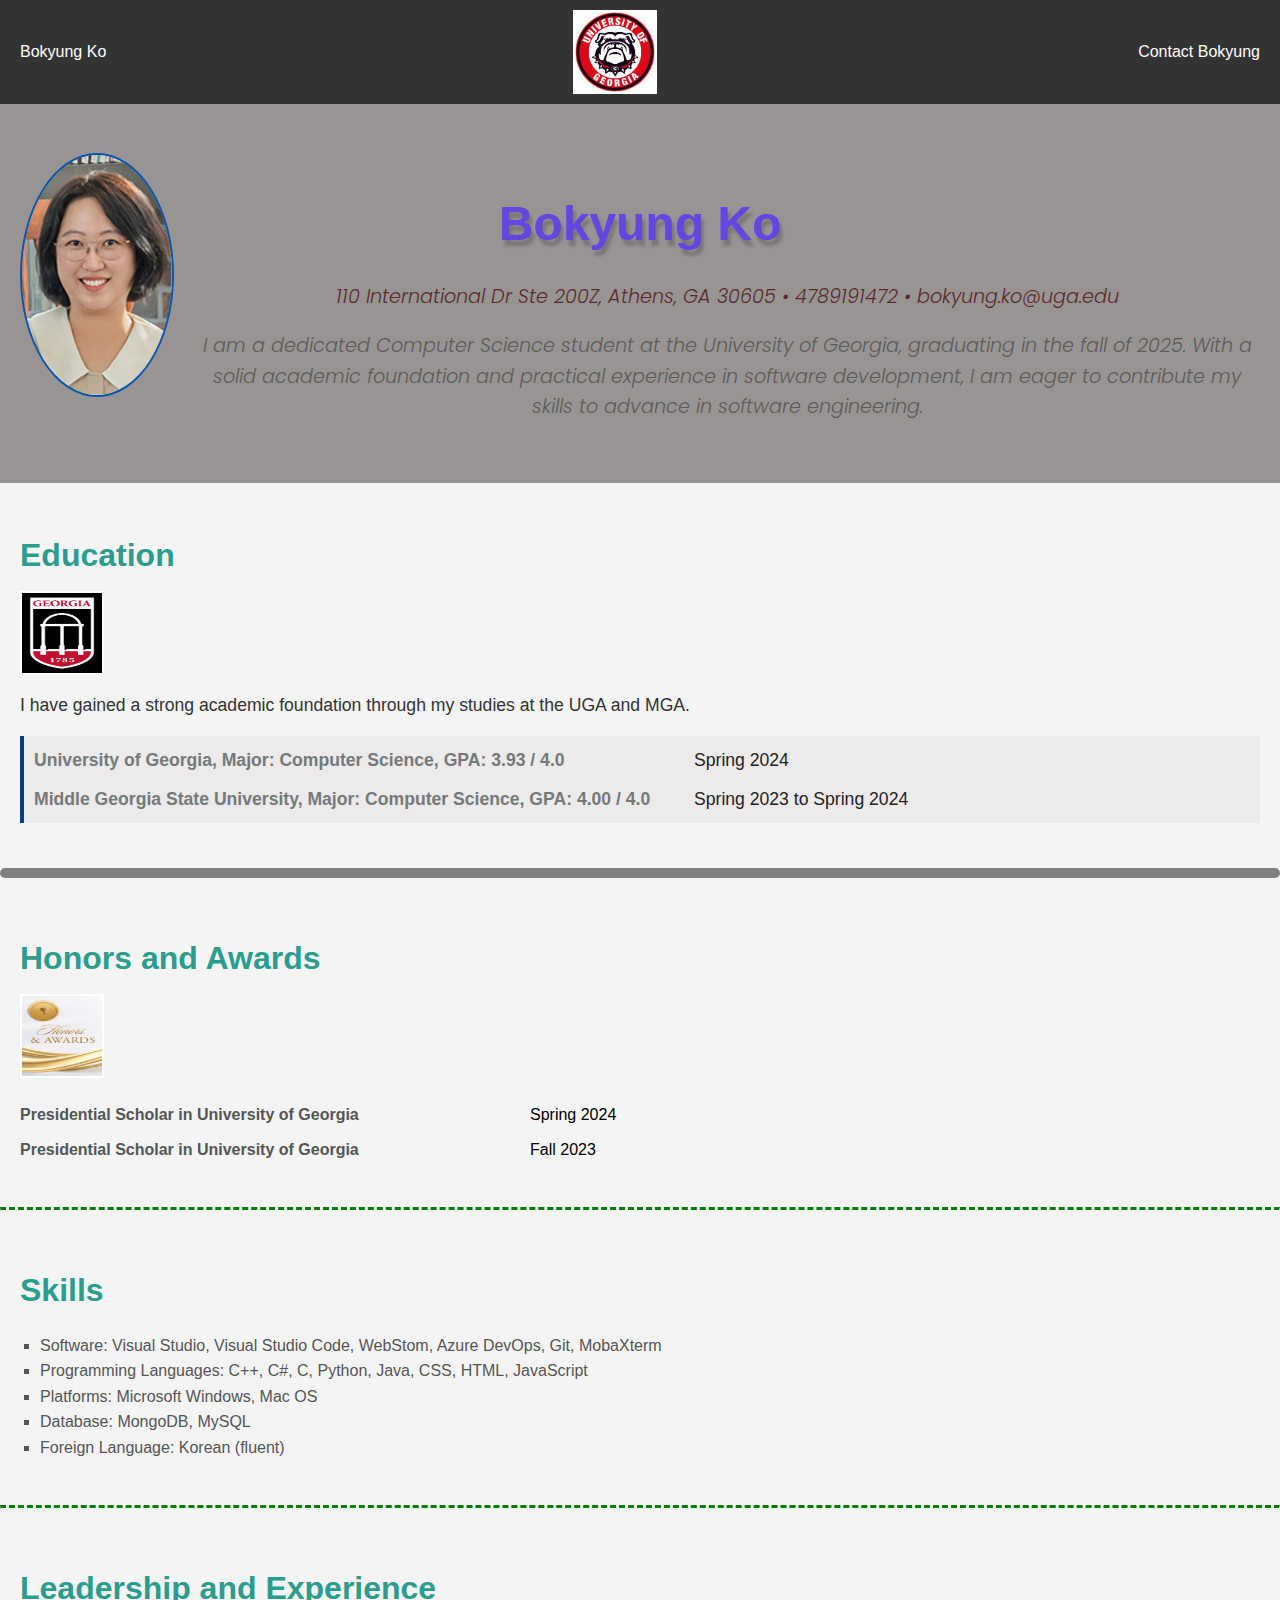
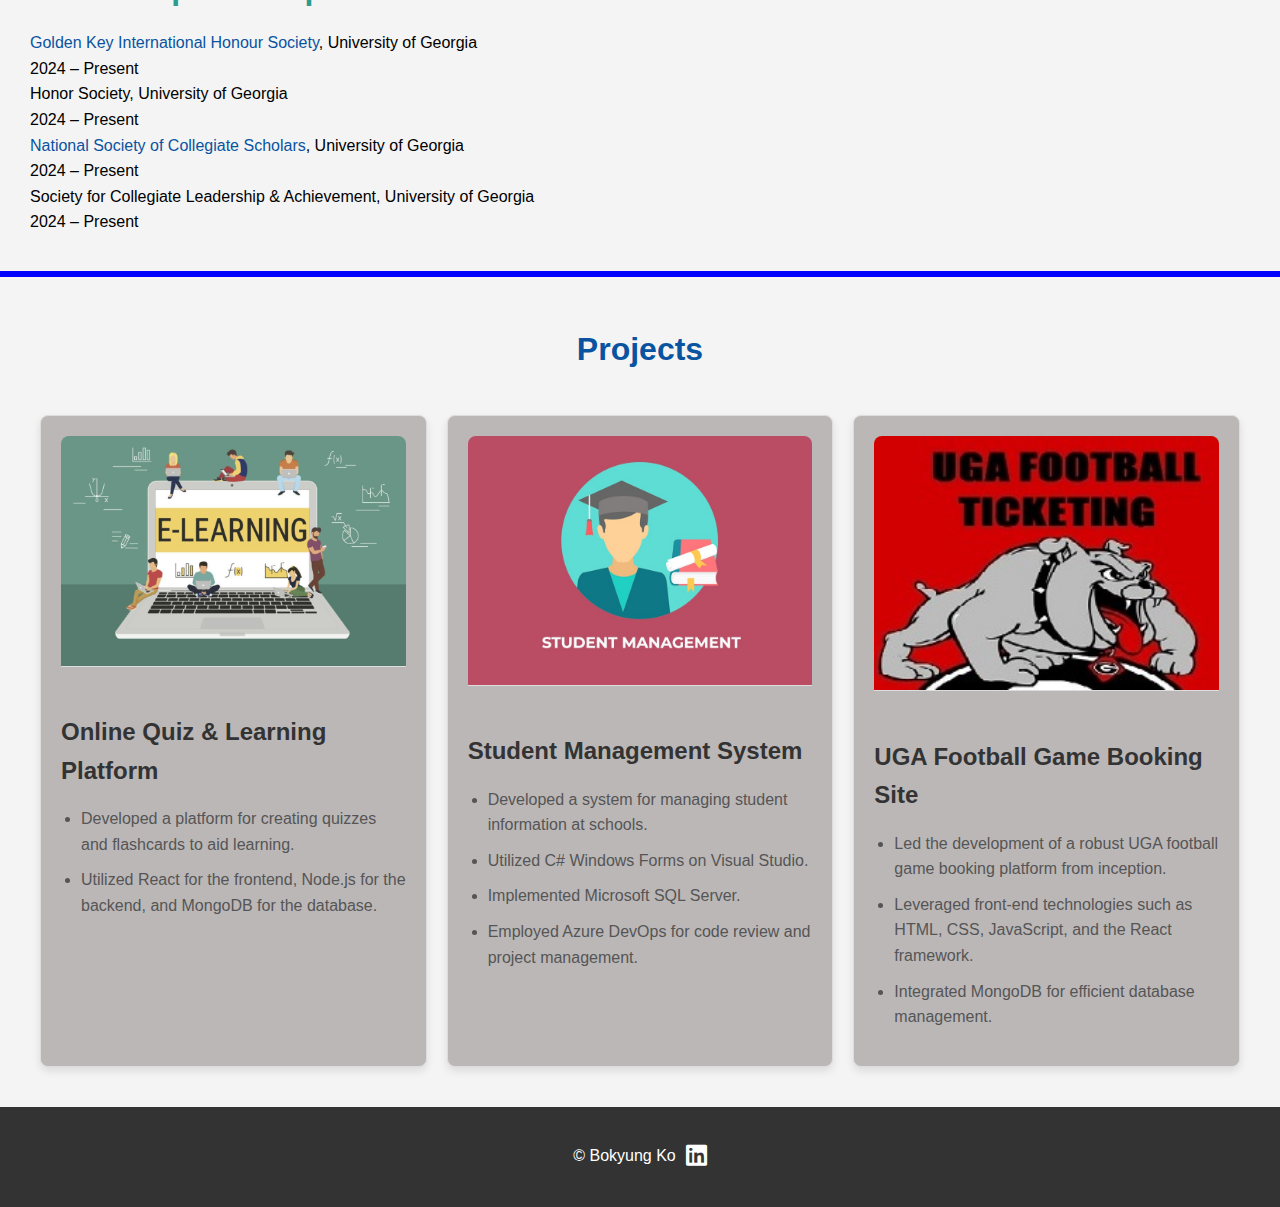
<file: index.html>
<!DOCTYPE html>
<html lang="en">
    <head>
        <meta charset="UTF-8">
        <meta name="viewport" content="width=device-width, initial-scale=1.0">
        <title>Bokyung Ko</title>
        <link rel="stylesheet" href="css/style.css">
        <link rel="stylesheet" href="https://cdnjs.cloudflare.com/ajax/libs/font-awesome/6.0.0-beta3/css/all.min.css">
        <link href="https://fonts.googleapis.com/css2?family=Poppins:wght@300;400;500;600;700&display=swap" rel="stylesheet">
    </head>
<body>

    <!-- Nav -->
    <nav>
        <p>Bokyung Ko</p>
        <img id="bulldog" src="images/bulldog.jpg" alt="bulldog">
        <p><a href="contact.html">Contact Bokyung</a></p>
    </nav>

    <!-- level 1: Main Section -->
    <section class="splash">
        <h1>Bokyung Ko</h1>
        <img src="images/koheadshot.jpg" alt="Bokyung Ko">
        <address>
            <p>110 International Dr Ste 200Z, Athens, GA 30605 &bull; 4789191472 &bull; bokyung.ko@uga.edu</p>
        </address>
        <p class="tagline">I am a dedicated Computer Science student at the University of Georgia, graduating in the fall of 2025. With a solid academic foundation and practical experience in software development, I am eager to contribute my skills to advance in software engineering.</p>        
    </section>

    <!-- level 2: Education -->
    <section>
        <h2>Education</h2>
        <img id="uga" src="images/uga.jpg" alt="uga">
        <p class="education-paragraph">I have gained a strong academic foundation through my studies at the UGA and MGA.</p>
        <dl class="education">
            <dt>University of Georgia, Major: Computer Science, GPA: 3.93 / 4.0</dt>
            <dd>Spring 2024</dd>
            <dt>Middle Georgia State University, Major: Computer Science, GPA: 4.00 / 4.0</dt>
            <dd>Spring 2023 to Spring 2024</dd>                   
        </dl>
    </section>

    <hr class="b1"/>

    <!-- level 2: Honors and Awards -->
    <section>
        <h2>Honors and Awards</h2>
        <img id="honors" src="images/honors.jpg" alt="honors">
        <dl class="honorAwards">
            <dt>Presidential Scholar in University of Georgia</dt>
            <dd>Spring 2024</dd>
            <dt>Presidential Scholar in University of Georgia</dt>
            <dd>Fall 2023</dd>
        </dl>       
    </section>

    <hr class="b2"/>

    <!-- level 2: Skills -->
    <section class="Skills">
        <h2>Skills</h2>
        <ul>
            <li>Software: Visual Studio, Visual Studio Code, WebStom, Azure DevOps, Git, MobaXterm</li>
            <li>Programming Languages: C++, C#, C, Python, Java, CSS, HTML, JavaScript</li>
            <li>Platforms: Microsoft Windows, Mac OS</li>
            <li>Database: MongoDB, MySQL</li>
            <li>Foreign Language: Korean (fluent)</li>
        </ul>        
    </section>

    <hr class="b3"/>

    <!-- level 2: Leadership and Experience -->
    <section class="Leadership">
        <h2>Leadership and Experience</h2>
        <dl>
            <dt> <a href="https://www.goldenkey.org/"> Golden Key International Honour Society</a>, University of Georgia</dt>
            <dd>2024 – Present</dd>
            <dt>Honor Society, University of Georgia</dt>
            <dd>2024 – Present</dd>
            <dt> <a href="https://nscs.org/">National Society of Collegiate Scholars</a>, University of Georgia</dt>
            <dd>2024 – Present</dd>
            <dt>Society for Collegiate Leadership & Achievement, University of Georgia</dt>
            <dd>2024 – Present</dd>
        </dl>
    </section>

    <hr class="b4"/>

    <!-- level 2: Three Projects -->
    <section class="projects">
        <h2>Projects</h2>
        <div class="three-col">
            <div class="card">
                <img src="images/project1.jpg" alt="Online Quiz & Learning Platform">
                <h3>Online Quiz & Learning Platform</h3>
                <ul>
                    <li>Developed a platform for creating quizzes and flashcards to aid learning.</li>
                    <li>Utilized React for the frontend, Node.js for the backend, and MongoDB for the database.</li>
                </ul>
            </div>
            <div class="card">
                <img src="images/project2.jpg" alt="Student Management System">
                <h3>Student Management System</h3>
                <ul>
                    <li>Developed a system for managing student information at schools.</li>
                    <li>Utilized C# Windows Forms on Visual Studio.</li>
                    <li>Implemented Microsoft SQL Server.</li>
                    <li>Employed Azure DevOps for code review and project management.</li>
                </ul>
            </div>
            <div class="card">
                <img src="images/project3.jpg" alt="UGA Football Game Booking Site">
                <h3>UGA Football Game Booking Site</h3>
                <ul>
                    <li>Led the development of a robust UGA football game booking platform from inception.</li>
                    <li>Leveraged front-end technologies such as HTML, CSS, JavaScript, and the React framework.</li>
                    <li>Integrated MongoDB for efficient database management.</li>
                </ul>
            </div>
        </div>
    </section>

    <!-- Footer -->
    <footer>
        <p>&copy; <a href="contact.html"> Bokyung Ko </a></p>
        <p><a href="https://www.linkedin.com/in/bokyung-ko-398072324"><i class="fab fa-linkedin"></i></a></p>
    </footer>

</body>
</html>
</file>
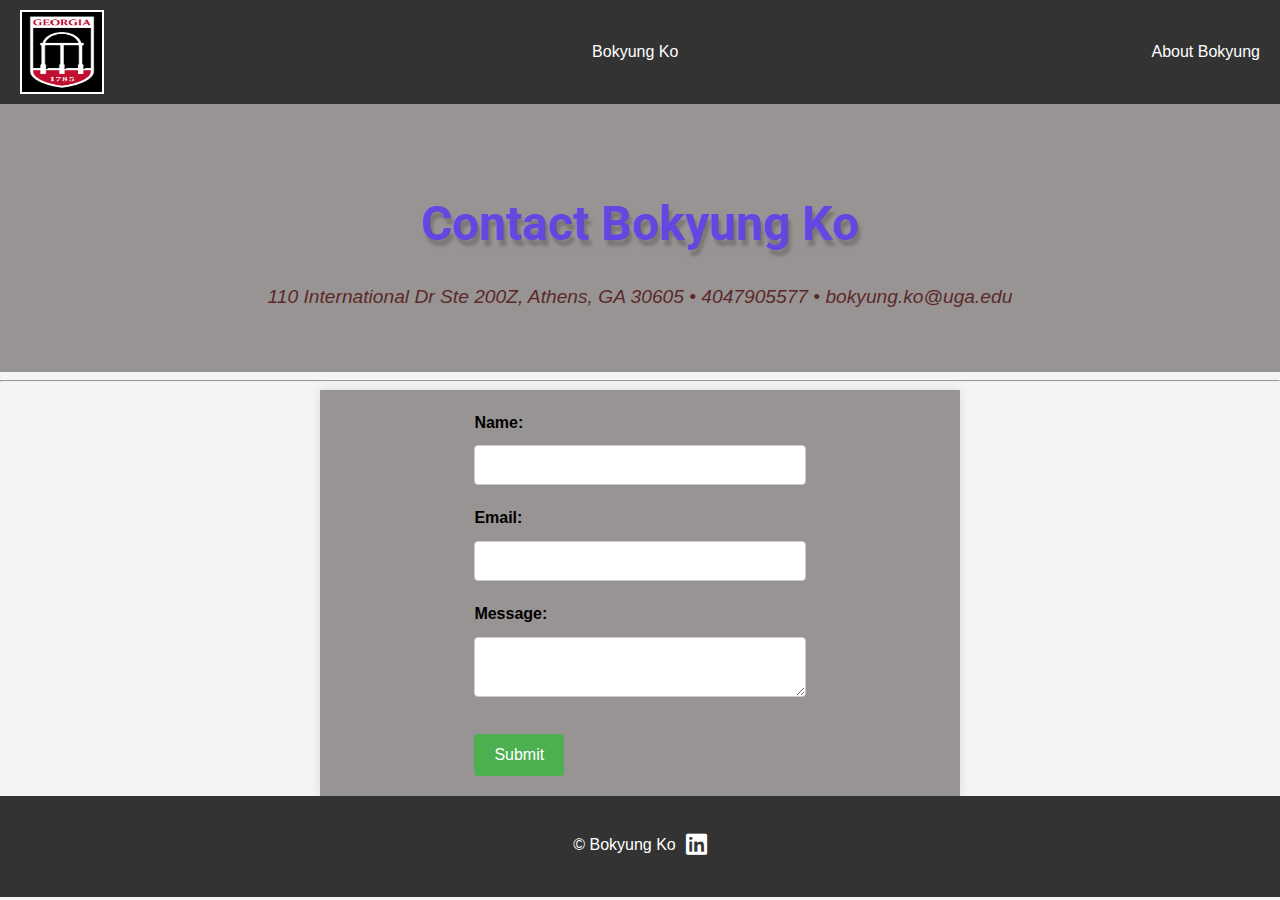
<file: contact.html>
<!DOCTYPE html>
<html lang="en">
<head>
    <meta charset="UTF-8">
    <meta name="viewport" content="width=device-width, initial-scale=1.0">
    <title>About Bokyung Ko</title>
    <link rel="stylesheet" href="css/style.css">
    <link rel="stylesheet" href="https://cdnjs.cloudflare.com/ajax/libs/font-awesome/6.0.0-beta3/css/all.min.css">
    <link href="https://fonts.googleapis.com/css2?family=Roboto:wght@700&display=swap" rel="stylesheet">
</head>
<body>

    <!-- Nav -->
    <nav>
        <img id="uga" src="images/uga.jpg" alt="Bokyung Ko" height="200" width="200">
        <p>Bokyung Ko</p>
        <p><a href="index.html">About Bokyung</a></p>
    </nav>

    <!-- Contact Information Section -->
    <section class="splash">
        <h1>Contact Bokyung Ko</h1>
        <address>
            <p>110 International Dr Ste 200Z, Athens, GA 30605 &bull; 4047905577 &bull; bokyung.ko@uga.edu</p>
        </address>
    </section>

    <!-- Horizontal Rule -->
    <hr>

    <!-- Contact Form Section -->
    <section class="one-col">
        <!-- action and method attributes -->
        <form id="contactInfo" action="mailto:bokyung.ko@uga.edu" method="post">
            <label for="name">Name:</label>
            <input type="text" id="name" name="name" required>
            <label for="email">Email:</label>
            <input type="email" id="email" name="email" required>
            <label for="message">Message:</label>
            <textarea id="message" name="message" required></textarea>
            <input type="submit" value="Submit">
        </form>
    </section>

    <script>
        document.getElementById('contactInfo').addEventListener('submit', function(event) {
            event.preventDefault(); // Prevent default submission behavior
    
            // Get the entered value
            var senderName = document.getElementById('name').value;
            var senderEmail = document.getElementById('email').value;
            var message = document.getElementById('message').value;
    
            // Message Formatting
            var messageToSend = "Sender Name: " + senderName + "\nSender Email: " + senderEmail + "\nMessage: " + message;
    
            // Send mail
            window.location.href = "mailto:bokyung.ko@uga.edu?subject=Message Sent from " + senderName + "&body=" + encodeURIComponent(messageToSend);
        });
        </script>

    <!-- Footer -->
    <footer>
        <p>&copy; <a href="index.html"> Bokyung Ko </a></p>
        <p><a href="https://www.linkedin.com/in/bokyung-ko-398072324"><i class="fab fa-linkedin"></i></a></p>
    </footer>

</body>
</html>
</file>
<file: css/style.css>
body {
    margin: 0;
    font-family: Arial, sans-serif;
    line-height: 1.6;
    background-color: #f4f4f4;
}

nav {
    background-color: #333;
    color: white;
    padding: 10px 20px;
    display: flex;
    justify-content: space-between;
    align-items: center;
}

#bulldog {
    margin-right: 15px;
    width: 80px; 
    height: 80px;
    border: 2px solid white;
    border-radius: 0px;
}


.education-content {
    display: flex;
    align-items: center;
}

#uga {
    margin-right: 15px;
    width: 80px; 
    height: 80px;
    border: 2px solid white;
    border-radius: 0px;
}

.honors-content {
    display: flex;
    align-items: center;
}

#honors {
    margin-right: 15px;
    width: 80px; 
    height: 80px;
    border: 2px solid white;
    border-radius: 0px;
}

nav a {
    color: #fff;
    text-decoration: none;
}

nav a:hover {
    text-decoration: underline;
}

footer {
    background-color: #333;
    color: white;
    display: flex;
    justify-content: center;
    padding: 20px;
    text-align: center;
}

footer a {
    color: #fff;
    text-decoration: none;
}

footer a:hover {
    text-decoration: underline;
}

footer i {
    font-size: 24px;
    margin-left: 10px;
}

.splash {
    font-family: 'Poppins', sans-serif;
    text-align: center;
    padding: 50px 20px;
    background-color: #999494;
}

.splash h1 {
    font-weight: 700; 
    font-family: 'Roboto', sans-serif; 
    font-size: 3rem;
    color: #6347e0;
    margin-bottom: 20px; 
    text-shadow: 3px 6px 3px rgba(95, 91, 91, 0.5);
}

.splash p {
    margin-bottom: 10px;
    font-weight: 300;
}

.splash img {
    float: left;
    width: 150px;
    margin-right: 20px;
    margin-top: -130px;
    border: 2px solid #0056b3;
    border-radius: 60%;
}

address p {
    font-style: italic;
    font-size: 1.2rem;
    color: #5a2a2a;
    margin-top: 10px;
    line-height: 1.5;
}

.tagline {
    font-style: italic;
    font-size: 1.2rem;
    color: #595c59;
}

hr.b1 {
    border: 5px solid gray;
    border-radius: 10px;
}

hr.b2 {
    border-top: 3px dashed green;
}

hr.b3 {
    border-top: 3px dashed green;
}

hr.b4 {
    border: 3px solid blue;
    padding: 0;
    margin: 0;
}

section {
    padding: 20px;
}

h2 {
    font-family: 'Lato', sans-serif;
    color: #2a9d8f;
    font-size: 2rem;
    margin-bottom: 10px;
}

.education-paragraph {
    font-size: 1.1rem;
    line-height: 1.5;
    color: #333;
    margin-top: 10px;
}

.honorAwards {
    display: grid;
    grid-template-columns: 500px auto;
    gap: 10px;
}

.honorAwards dt {
    font-weight: bold;
    color: #525756;
}

.honorAwards dd {
    margin-left: 0;
}

.education {
    display: grid;
    grid-template-columns: 650px auto;
    gap: 10px;
    font-size: 1.1rem;
    line-height: 1.6;
    color: #222;
    background-color: #eceaea;
    padding: 10px;
    border-left: 4px solid #004085;
}

.education img#honors {
    margin-right: 15px;
}

.education dt {
    font-weight: bold;
    color: #747a7a;
}

.education dd {
    margin-left: 0;
}

.Skills {
    padding: 20px;
}

.Skills ul {
    list-style-type: square;
    padding-left: 20px;
    color: #555;
}

.Leadership a {
    color: #0953a1; 
    text-decoration: none;
}

.Leadership a:hover {
    color: #ff5733;
    text-decoration: underline;
    background-color: #f0f0f0;
}

.Leadership {
    padding: 20px;
}

.Leadership dl dt, .Leadership dl dd {
    margin-left: 10px;
}

.Leadership .b4 {
    margin-top: 20px;
    margin-bottom: 20px;
}

h3 {
    font-family: 'Roboto', sans-serif;
    font-size: 1.8rem;
    color: #004085;
}

.three-col {
    display: grid;
    grid-template-columns: repeat(3, 1fr);
    gap: 20px;
    padding: 20px;
}

.card {
    background-color: #bbb7b7; 
    border: 1px solid #ddd; 
    box-shadow: 0 4px 8px rgba(0, 0, 0, 0.1);
    border-radius: 8px;
    padding: 20px; 
    transition: transform 0.2s ease-in-out, box-shadow 0.2s ease-in-out;
}

.card:hover {
    transform: translateY(-10px);
    box-shadow: 0 8px 16px rgba(0, 0, 0, 0.2);
}

.card img {
    width: 100%;
    height: auto;
    border-bottom: 1px solid #ddd;
    border-radius: 8px 8px 0 0;
    margin-bottom: 15px;
}

.card h3 {
    font-size: 1.5rem;
    margin-bottom: 10px;
    color: #333; 
}

.card ul {
    list-style-type: disc; 
    padding-left: 20px;
}

.card ul li {
    margin-bottom: 10px; 
    color: #555;
}

.projects h2 {
    text-align: center;
    font-size: 2rem;
    margin-bottom: 20px;
    color: #0953a1; 
}

a {
    color: #007bff;
    text-decoration: none;
}

a:hover {
    color: #0056b3;
    text-decoration: underline;
}

.one-col {
    display: flex;
    flex-direction: column;
    align-items: center;
    max-width: 600px;
    margin: 0 auto;
    padding: 20px;
    background-color: #999494;
    box-shadow: 0 0 10px rgba(0, 0, 0, 0.1);
}

.one-col label {
    display: block;
    margin-bottom: 10px; 
    font-weight: bold;
}

.one-col input[type="text"],
.one-col input[type="email"],
.one-col textarea {
    width: 100%;
    padding: 10px;
    margin-bottom: 20px;
    border: 1px solid #ccc;
    border-radius: 4px;
    box-sizing: border-box;
    font-size: 16px;
}

.one-col input[type="submit"] {
    background-color: #4CAF50;
    color: white;
    padding: 12px 20px;
    margin-top: 10px; 
    border: none;
    border-radius: 4px;
    cursor: pointer; 
    font-size: 16px; 
}

.one-col input[type="submit"]:hover {
    background-color: #45a049; 
}
</file>
